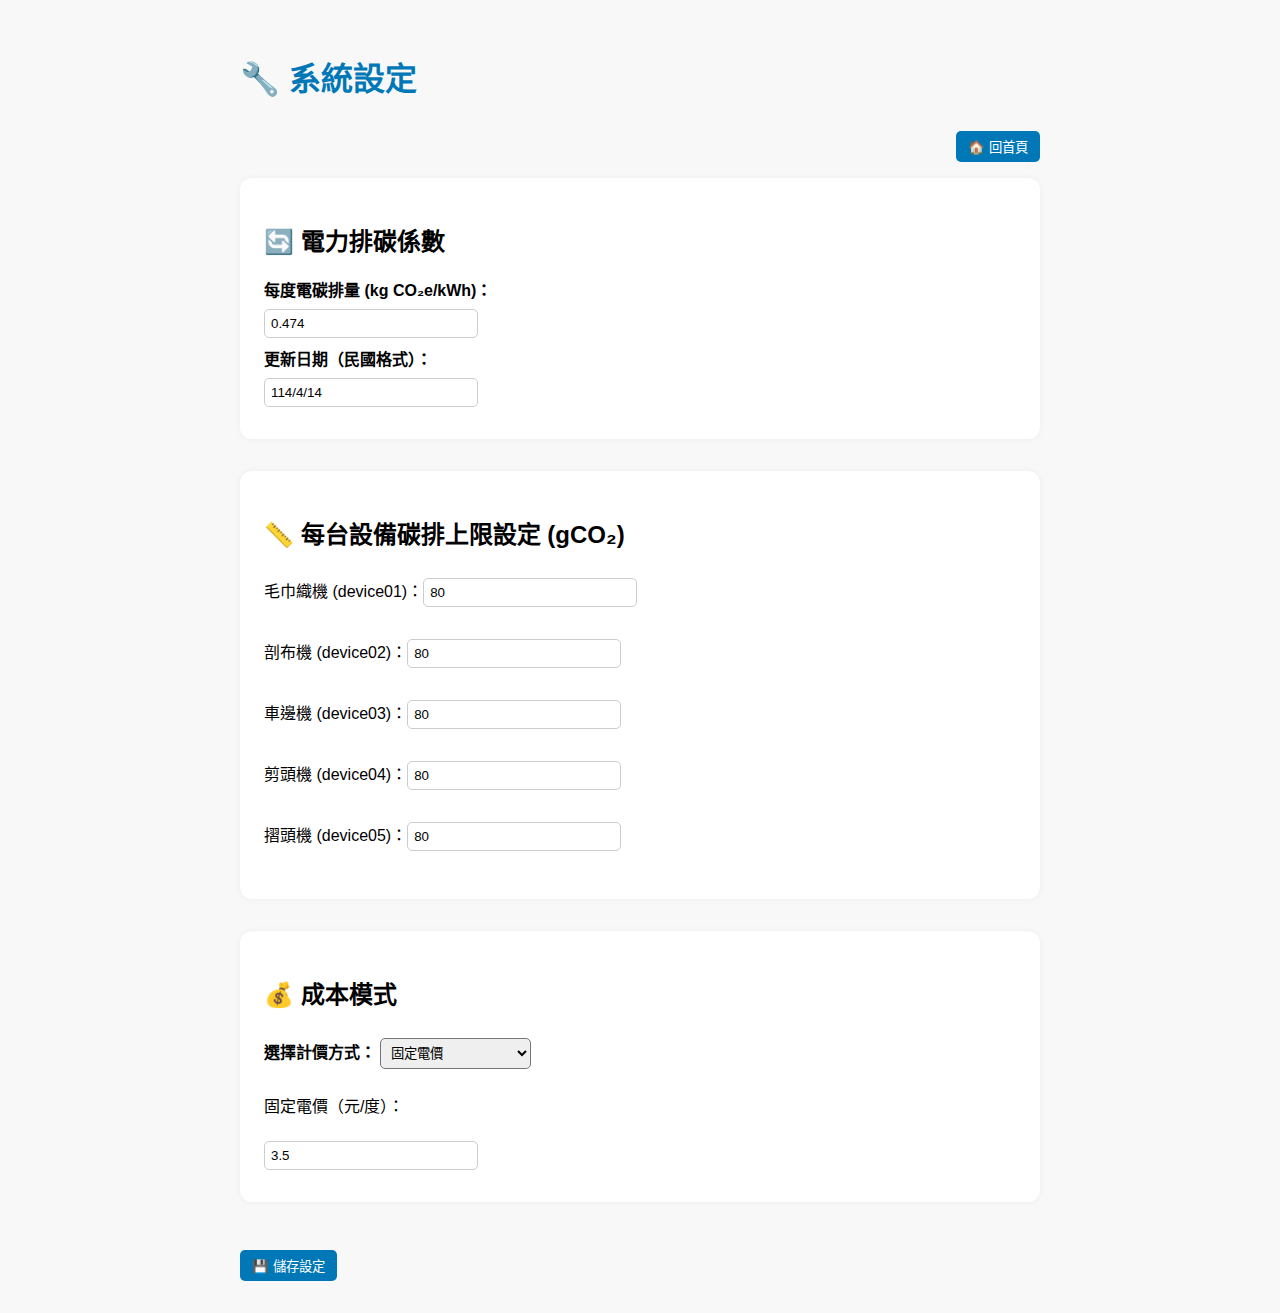
<file: setting.html>
<!DOCTYPE html>
<html lang="zh-TW">
<head>
  <meta charset="UTF-8">
  <title>🔧 設定頁 - 電價與碳係數</title>
  <style>
    body {
      font-family: "Segoe UI", "Noto Sans TC", sans-serif;
      padding: 2rem;
      max-width: 800px;
      margin: auto;
      background: #f8f8f8;
    }

    h1 {
      color: #0077b6;
      margin-bottom: 1rem;
    }

    section {
      background: white;
      padding: 1.5rem;
      border-radius: 12px;
      margin-bottom: 2rem;
      box-shadow: 0 0 6px rgba(0,0,0,0.05);
    }

    label {
      font-weight: bold;
    }

    input {
      padding: 6px;
      margin: 0.5rem 0;
      border: 1px solid #ccc;
      border-radius: 5px;
      width: 200px;
    }

    select {
      padding: 6px;
      margin: 0.5rem 0;
      border-radius: 5px;
    }

    button {
      padding: 6px 12px;
      background: #0077b6;
      color: white;
      border: none;
      border-radius: 5px;
      cursor: pointer;
      margin-top: 1rem;
    }

    .hidden { display: none; }
  </style>
</head>
<body>
  <h1>🔧 系統設定</h1>
  
  <!-- 回首頁按鈕 -->
  <div style="text-align: right; margin-bottom: 1rem;">
    <button onclick="location.href='index.html'">🏠 回首頁</button>
  </div>
  
  <section>
    <h2>🔄 電力排碳係數</h2>
    <label for="carbonFactor">每度電碳排量 (kg CO₂e/kWh)：</label><br/>
    <input type="number" step="0.001" id="carbonFactor" placeholder="如 0.474" /><br/>
    <label for="carbonDate">更新日期（民國格式）：</label><br/>
    <input type="text" id="carbonDate" placeholder="如 114/4/14" />
  </section>
  
  <section>
  <h2>📏 每台設備碳排上限設定 (gCO₂)</h2>
  <p>毛巾織機 (device01)：<input type="number" id="limit_device01" step="0.1" placeholder="如 80" /></p>
  <p>剖布機 (device02)：<input type="number" id="limit_device02" step="0.1" placeholder="如 80" /></p>
  <p>車邊機 (device03)：<input type="number" id="limit_device03" step="0.1" placeholder="如 80" /></p>
  <p>剪頭機 (device04)：<input type="number" id="limit_device04" step="0.1" placeholder="如 80" /></p>
  <p>摺頭機 (device05)：<input type="number" id="limit_device05" step="0.1" placeholder="如 80" /></p>
  </section>

  <section>
    <h2>💰 成本模式</h2>
    <label for="modeSelect">選擇計價方式：</label>
    <select id="pricingMode" onchange="toggleCostFields()">
      <option value="fixed">固定電價</option>
      <option value="time">時間電價（尖離峰）</option>
    </select>

    <div id="fixedBlock">
      <p>固定電價（元/度）：</p>
      <input type="number" step="0.01" id="fixedPrice" placeholder="如 3.5" />
    </div>

    <div id="timeBlock" class="hidden">
      <p>請設定各時段電價（元/度）：</p>
      尖峰：<input type="number" step="0.01" id="peakPrice" /><br/>
      離峰：<input type="number" step="0.01" id="offpeakPrice" /><br/>
      半尖峰：<input type="number" step="0.01" id="midpeakPrice" /><br/>
      夏月加價（可選）：<input type="number" step="0.01" id="summerExtra" />
    </div>
  </section>

  <button onclick="saveSettings()">💾 儲存設定</button>

  <script>
    function toggleCostFields() {
      const mode = document.getElementById("pricingMode").value;
      document.getElementById("fixedBlock").classList.toggle("hidden", mode !== "fixed");
      document.getElementById("timeBlock").classList.toggle("hidden", mode !== "time");
    }

    function saveSettings() {
      // 碳排係數
      localStorage.setItem("carbon_factor", document.getElementById("carbonFactor").value || "0.474");
      localStorage.setItem("carbon_factor_date", document.getElementById("carbonDate").value || "114/4/14");

      // 成本模式
      const mode = document.getElementById("pricingMode").value;
      localStorage.setItem("pricing_mode", mode);

      if (mode === "fixed") {
        localStorage.setItem("fixed_price", document.getElementById("fixedPrice").value || "3.5");
      } else {
        localStorage.setItem("peak_price", document.getElementById("peakPrice").value || "5");
        localStorage.setItem("offpeak_price", document.getElementById("offpeakPrice").value || "2");
        localStorage.setItem("midpeak_price", document.getElementById("midpeakPrice").value || "3.5");
        localStorage.setItem("summer_extra", document.getElementById("summerExtra").value || "0");
      }
      
      // 儲存每台設備的碳排上限
      for (let i = 1; i <= 5; i++) {
      const id = `device0${i}`;
      const value = document.getElementById(`limit_${id}`).value || "80";
      localStorage.setItem(`${id}_limit`, value);
      }
      
      alert("✅ 設定已儲存！");
    }

    // 預設載入
    window.onload = () => {
      document.getElementById("carbonFactor").value = localStorage.getItem("carbon_factor") || "0.474";
      document.getElementById("carbonDate").value = localStorage.getItem("carbon_factor_date") || "114/4/14";
      const mode = localStorage.getItem("pricing_mode") || "fixed";
      document.getElementById("pricingMode").value = mode;
      toggleCostFields();

      if (mode === "fixed") {
        document.getElementById("fixedPrice").value = localStorage.getItem("fixed_price") || "3.5";
      } else {
        document.getElementById("peakPrice").value = localStorage.getItem("peak_price") || "5";
        document.getElementById("offpeakPrice").value = localStorage.getItem("offpeak_price") || "2";
        document.getElementById("midpeakPrice").value = localStorage.getItem("midpeak_price") || "3.5";
        document.getElementById("summerExtra").value = localStorage.getItem("summer_extra") || "0";
      }
      // 載入每台設備的碳排上限
      for (let i = 1; i <= 5; i++) {
      const id = `device0${i}`;
      document.getElementById(`limit_${id}`).value = localStorage.getItem(`${id}_limit`) || "80";
}
    }
  </script>
</body>
</html>
</file>
